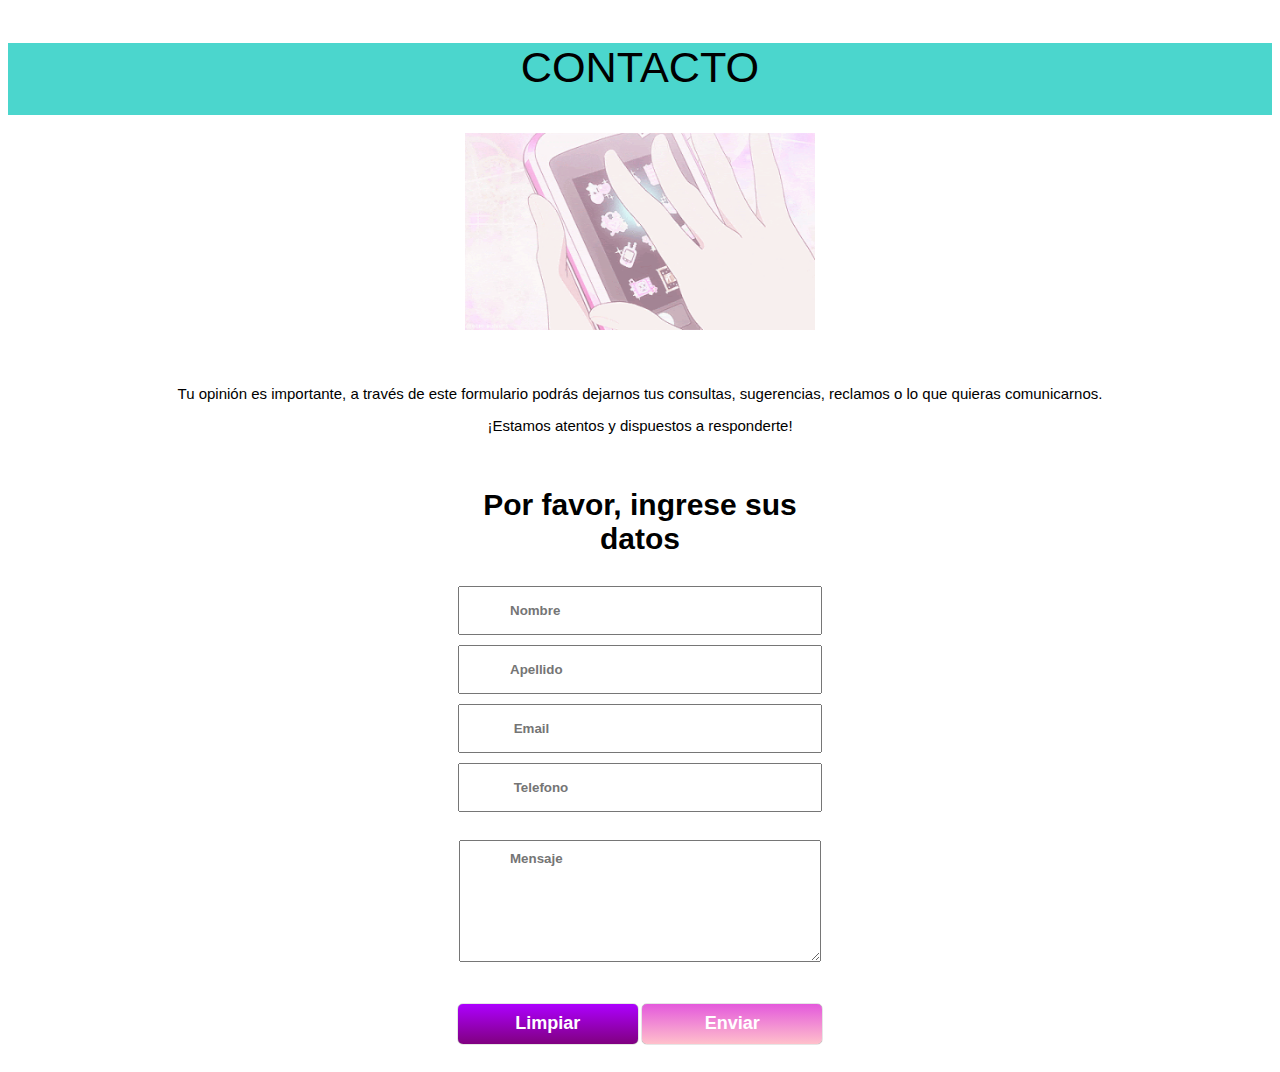
<file: contacto1.html>
<!DOCTYPE html>
<html lang="en">
<head>
  <meta charset="UTF-8">
  <meta http-equiv="X-UA-Compatible" content="IE=edge">
  <meta name="viewport" content="width=device-width, initial-scale=1.0">
  <link rel = "stylesheet" href="style/contactocss.css">
  <title>Document</title>
	<link rel="icon" href="img/logo.png">
</head>
<body>
	<div class="grid-block" style="background-color: #4BD6CD ; width: 100%; height: 8vh; " >
		
	<center><H2><p>  CONTACTO </p> </H2> </center>
			
	<br> </div>
		<br>
		<center> <img src="img/contacto2.gif" width="350"></center>
		<br>
		<br>

	 <div id="contenido" ><center> <p style="font-family:Arial; font-size:15px"> Tu opinión es importante, a través de este formulario podrás dejarnos tus consultas, sugerencias, reclamos o lo que quieras comunicarnos.</p></center></div>
	<center> <p style="font-family:Arial; font-size:15px"> ¡Estamos atentos y dispuestos a responderte!</p></center>
	<div style="text-align:center;padding:10px;">
  <div>
    <div class="contenedor-formulario">
      <header>
        <center> <p> <h1>Por favor, ingrese sus datos </h1> </center>
      </header>
      <form>
        <input class="campo-texto" id="nombre" type="text" name="nombre" placeholder="Nombre" maxlength="20" required="" />
        <input class="campo-texto" id="apellido" type="text" name="apellido" placeholder="Apellido" maxlength="20" required=""/>
        
        <input class="campo-texto" id="email" type="email" name="email" placeholder=" Email" maxlength="50" required="" />
		  <input class="campo-texto" id="telefono" type="text" name="telefono" placeholder=" Telefono" maxlength="50" required="" />
        <br>
		  <br>
        <textarea class="campo-texto" id="mensaje" rows="4" cols="30" required="" placeholder="Mensaje"></textarea>
		  <br>
		  <br>
        <input type="reset" value="Limpiar" class="borrar" />
        <input type="submit" value="Enviar" class="submit" />
        
      </form>
     
    </div>
  </div>
</div>
</body>
</html>
</file>
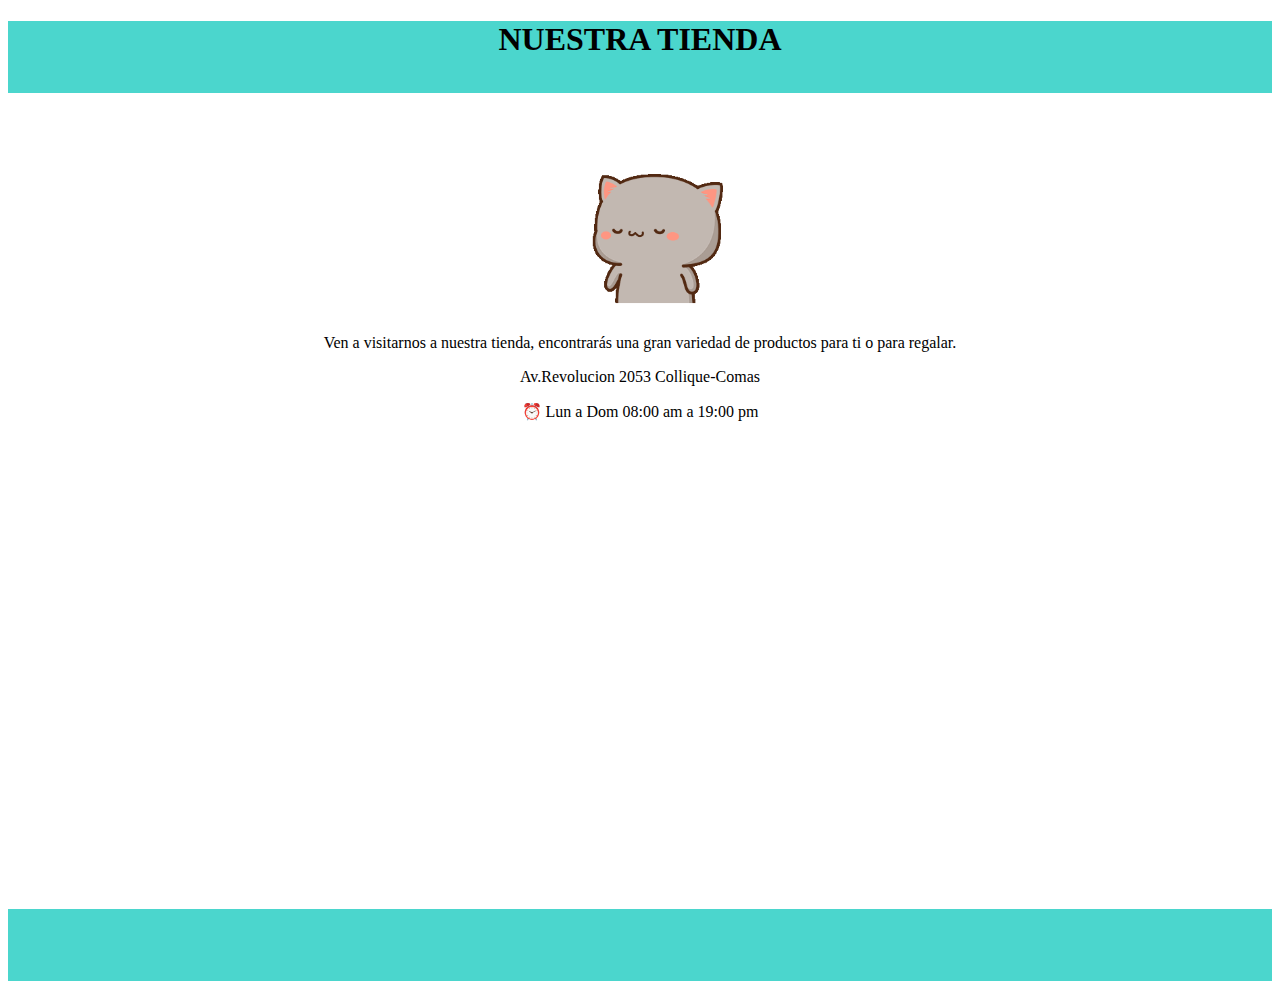
<file: map.html>
<!doctype html>
<html>
<head>
<meta charset="utf-8">
<title>reclamos</title>
</head>

<body>
<div class="grid-block" style="background-color: #4BD6CD ; width: 100%; height: 8vh; " >
	<font face="jokerman"><center><h1> NUESTRA TIENDA </h1></center></font>
	<br> </div>
		<br>
		<center> <img src="img/llegue.gif"   width="250"></center>
	<CENTER> <P> Ven a visitarnos a nuestra tienda, encontrarás una gran variedad de productos para ti o para regalar. </P></CENTER>
	<CENTER> <P> Av.Revolucion 2053 Collique-Comas </p></CENTER>
	<CENTER> <P> ⏰ Lun a Dom 08:00 am a 19:00 pm </p></CENTER>
 <CENTER> <iframe src="https://www.google.com/maps/embed?pb=!1m18!1m12!1m3!1d3903.8877794336213!2d-77.02646787313222!3d-11.912897515645!2m3!1f0!2f0!3f0!3m2!1i1024!2i768!4f13.1!3m3!1m2!1s0x9105d064b4c052bf%3A0x751a79a3e50559ba!2sAv.%20Revoluci%C3%B3n%202053%2C%20Comas%2015324!5e0!3m2!1ses!2spe!4v1657640236728!5m2!1ses!2spe" width="600" height="450" style="border:0;" allowfullscreen="" loading="lazy" referrerpolicy="no-referrer-when-downgrade"></iframe></CENTER>
<br>
<div class="grid-block" style="background-color: #4BD6CD ; width: 100%; height: 8vh; " >
</body>
</html>
</file>
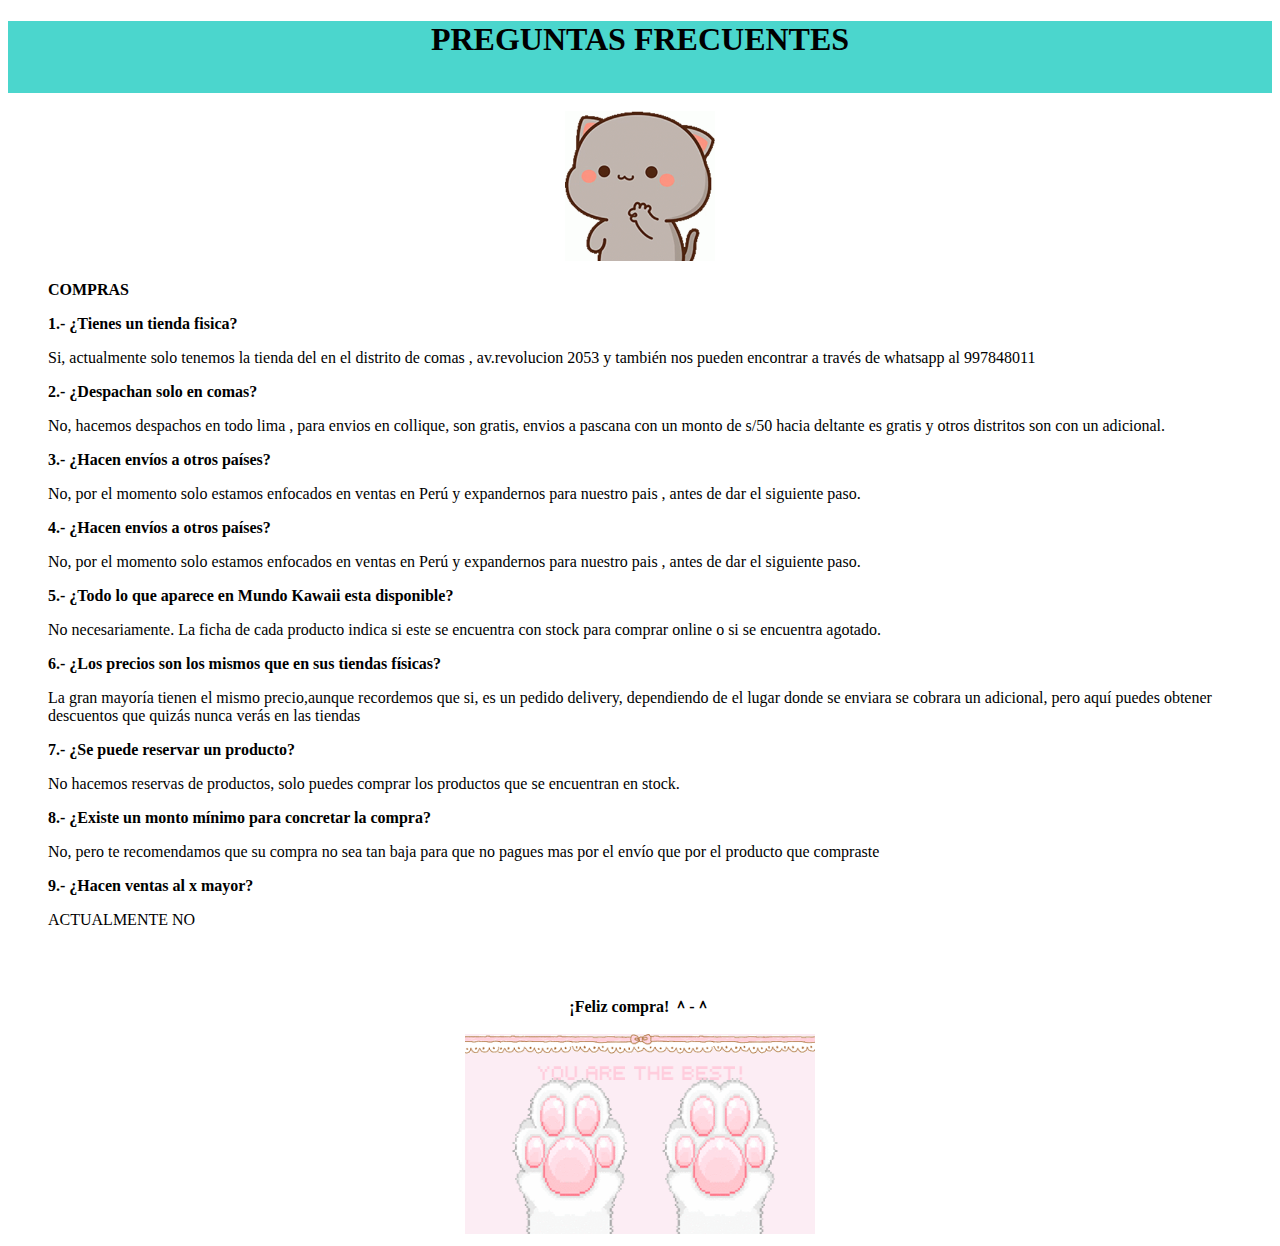
<file: preguntas.html>
<!doctype html>
<html>
<head>
<meta charset="utf-8">
<title>Documento sin título</title>
	<link rel="icon" href="img/logo.png">
</head>

<body>
	<div class="grid-block" style="background-color: #4BD6CD ; width: 100%; height: 8vh; " >
<font face="jokerman"><center><h1> 	PREGUNTAS FRECUENTES</h1></center></font>
<br> </div>
	<br>
		<center> <img src="img/pregunta.gif"   width="150"></center>
  
	<ul>
			<b><p>COMPRAS</p></b>
			<b><p>1.- ¿Tienes un tienda fisica?</p></b>
			<p>Si, actualmente solo tenemos la tienda del en el distrito de comas , av.revolucion 2053  y también nos pueden encontrar a través de whatsapp al 997848011 </p>
           	
			<b><p> 2.- ¿Despachan solo en comas? </p></b>

			<p>  No, hacemos despachos en todo lima , para envios en collique, son gratis, envios a pascana con un monto de s/50 hacia deltante es gratis y otros distritos son con un adicional. </p>
				
			<b><p> 3.- ¿Hacen envíos a otros países? </p></b>
			<p>No, por el momento solo estamos enfocados en ventas en Perú y expandernos para nuestro pais , antes de dar el siguiente paso. </p>

			<b><p>  4.- ¿Hacen envíos a otros países? </p></b>
			<p>No, por el momento solo estamos enfocados en ventas en Perú y expandernos para nuestro pais , antes de dar el siguiente paso. </p>

			<b><p> 5.- ¿Todo lo que aparece en Mundo Kawaii esta disponible?</p></b>
			<p>No necesariamente. La ficha de cada producto indica si este se encuentra con stock para comprar online o si se encuentra agotado.</p>
			
			<b><p> 6.- ¿Los precios son los mismos que en sus tiendas físicas?</p></b>
			<p>La gran mayoría tienen el mismo precio,aunque recordemos que si, es un pedido delivery, dependiendo de el lugar donde se enviara se cobrara un adicional,  pero aquí puedes obtener descuentos que quizás nunca verás en las tiendas </p>
			
			<b><p> 7.- ¿Se puede reservar un producto? </p></b>
			<p>No hacemos reservas de productos, solo puedes comprar los productos que se encuentran en stock.</p>

			<b><p> 8.- ¿Existe un monto mínimo para concretar la compra? </p></b>
			<p>No, pero te recomendamos que su compra no sea tan baja para que no pagues mas por el envío que por el producto que compraste </p>

			<b><p> 9.- ¿Hacen ventas al x mayor? </p></b>
			<p>ACTUALMENTE NO</p>
			<br> 
			<br>
			
       	 </ul>
				
	<center> <b><p> ¡Feliz compra! ＾-＾</p></b> </center>
				  <center> <img src="img/best.gif"   width="350" height="200"></center>  
			
  
</body>
</html>
</file>
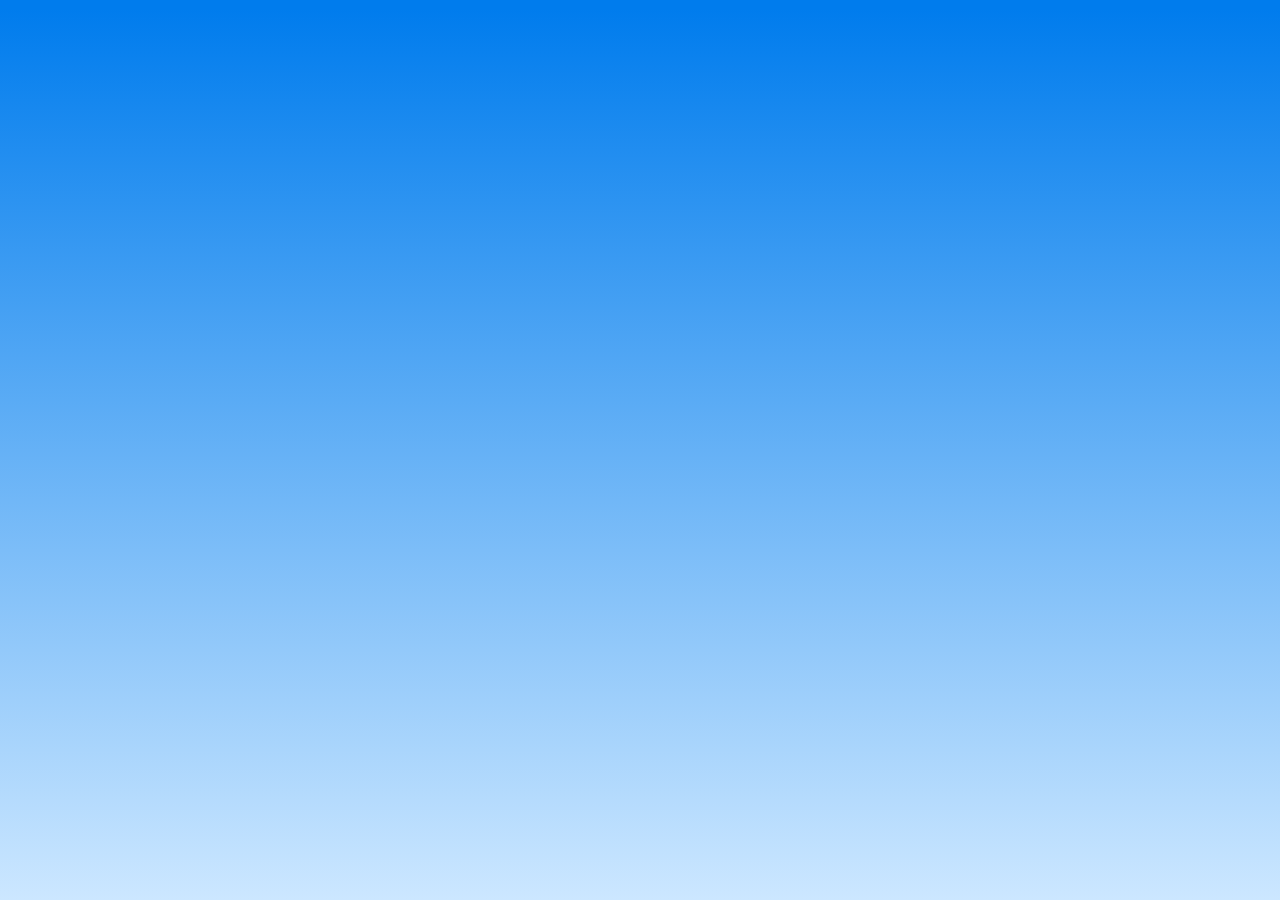
<file: publicidad.html>
<!DOCTYPE html>
<html lang="en">
<head>
    <meta charset="UTF-8">
    <meta http-equiv="X-UA-Compatible" content="IE=edge">
    <meta name="viewport" content="width=device-width, initial-scale=1.0">
    <title>Document</title>
    <link rel="stylesheet" href="style/publicidad.css"/>
    <javascript></javascript>
</head>
<body>
  <div class="container">
    <div id="cloud-intro"></div>
  </div>
  </body>
</html>
</file>
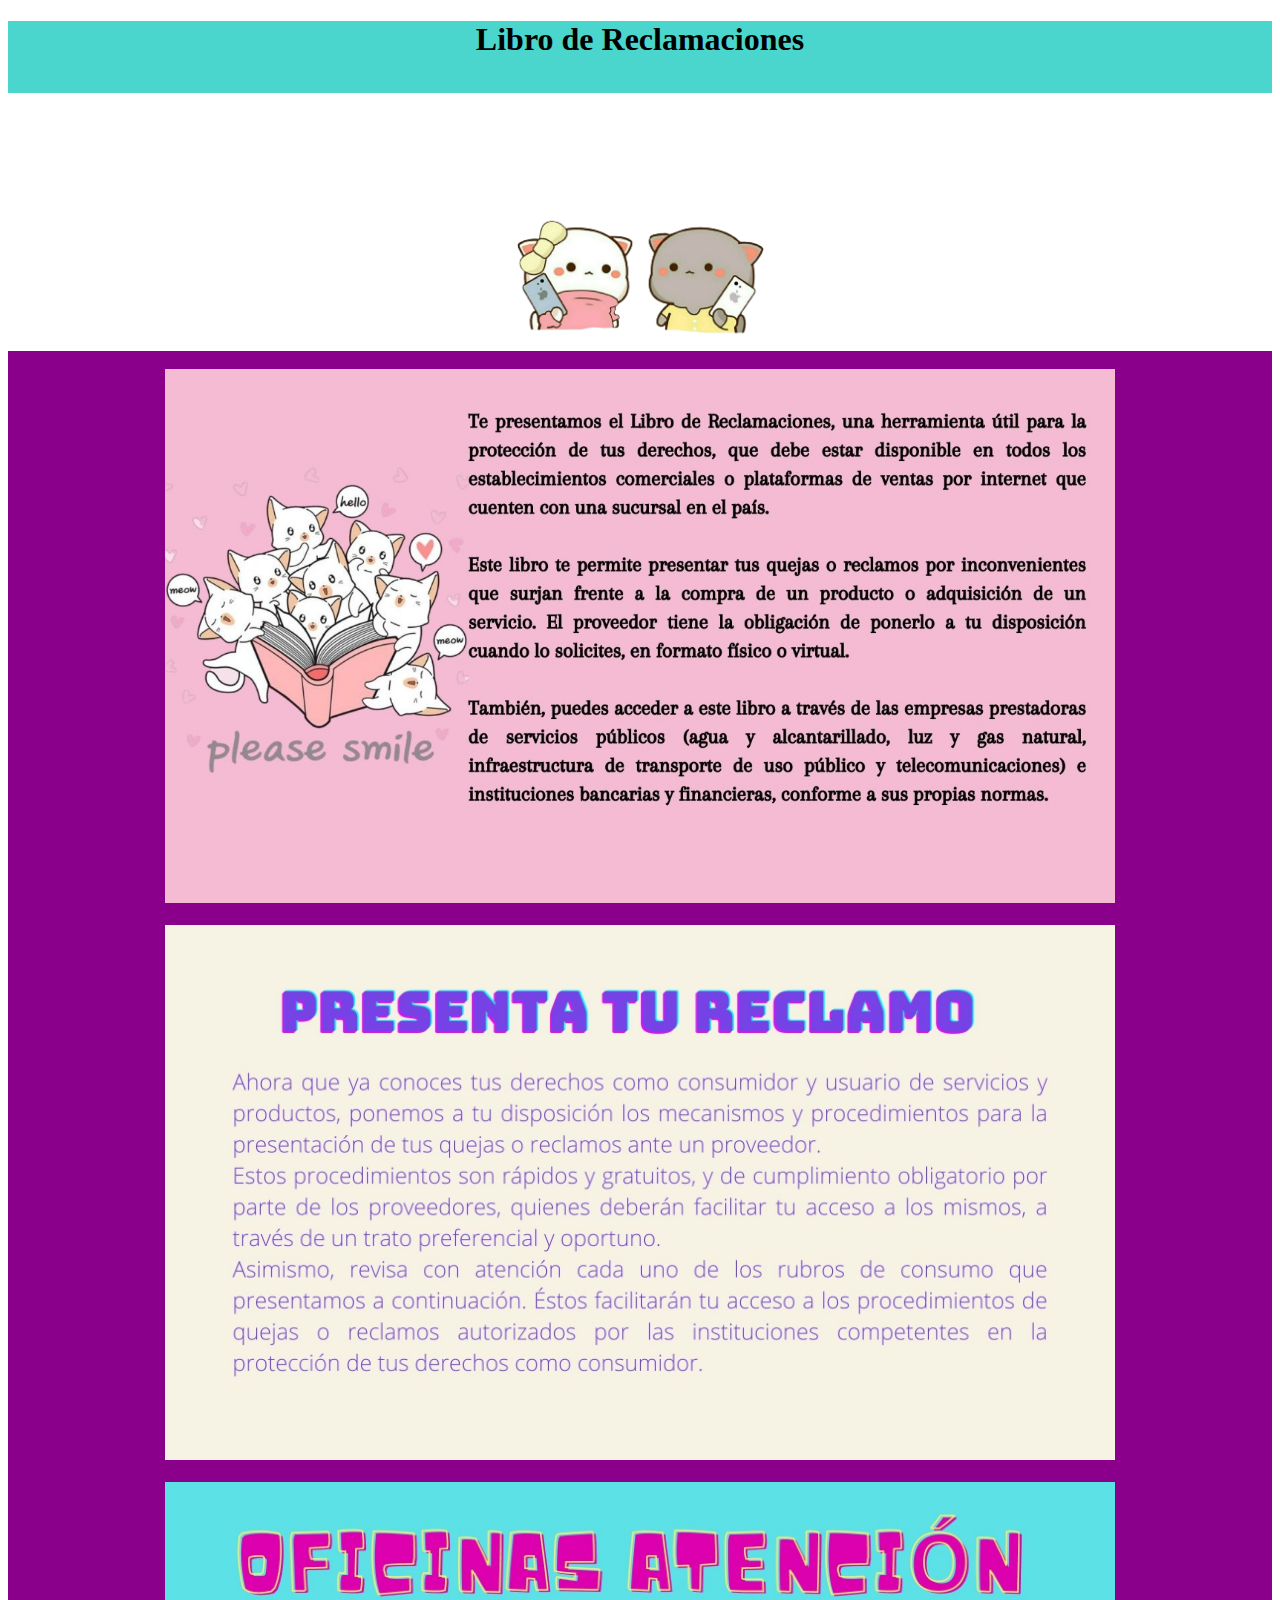
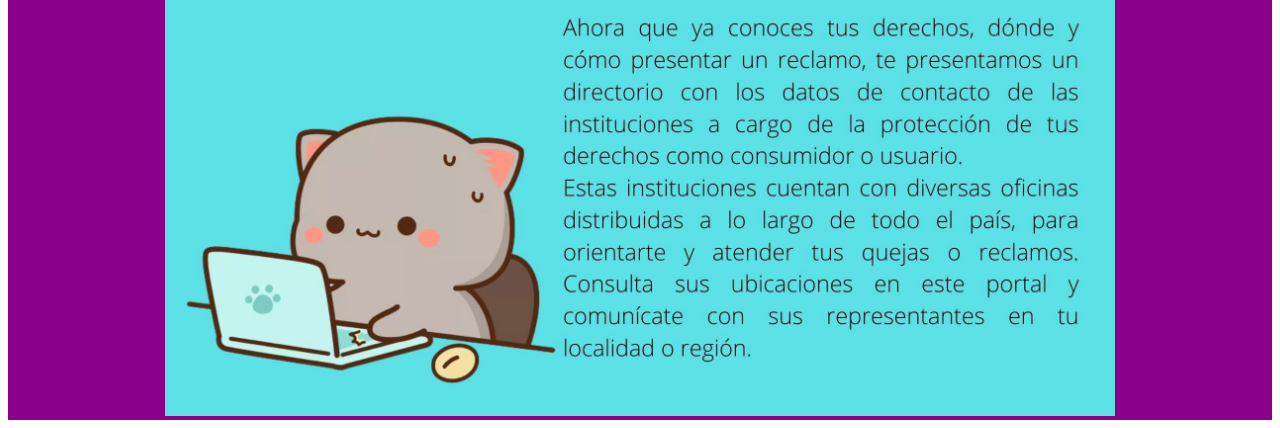
<file: reclam.html>
<!DOCTYPE html>
<html lang="en">
<head>
	<meta charset="UTF-8">
	<meta http-equiv="X-UA-Compatible" content="IE=edge">
	<meta name="viewport" content="width=device-width, initial-scale=1.0">
	<link rel="icon" href="img/logo.png">
	<title>Document</title>
</head>
<body>
	<body>
		<div class="grid-block" style="background-color: #4BD6CD ; width: 100%; height: 8vh; " >
			<font face="jokerman"><center><h1> Libro de Reclamaciones </h1></center></font>
			<br> </div>
				<br>
				<center> <img src="img/reclamacion.png"   width="250"></center>
				
				
		<div class="grid-block" style="background-color: #8B008B ; width: 100%; height: 350; " >
		<br>
		<center> <img src="img/dey.jpeg"   width="950"></center>
		
		<br>
		
		<center> <img src="img/marca.jpg"   width="950"></center>
		
		<br>
		
		<center> <img src="img/oficina.jpg"   width="950"></center>
		
		<div class="grid-block" style="background-color: #B6FCFB; width: 100%; height: 350; " >
		
		</body>	
</body>
</html>
</file>
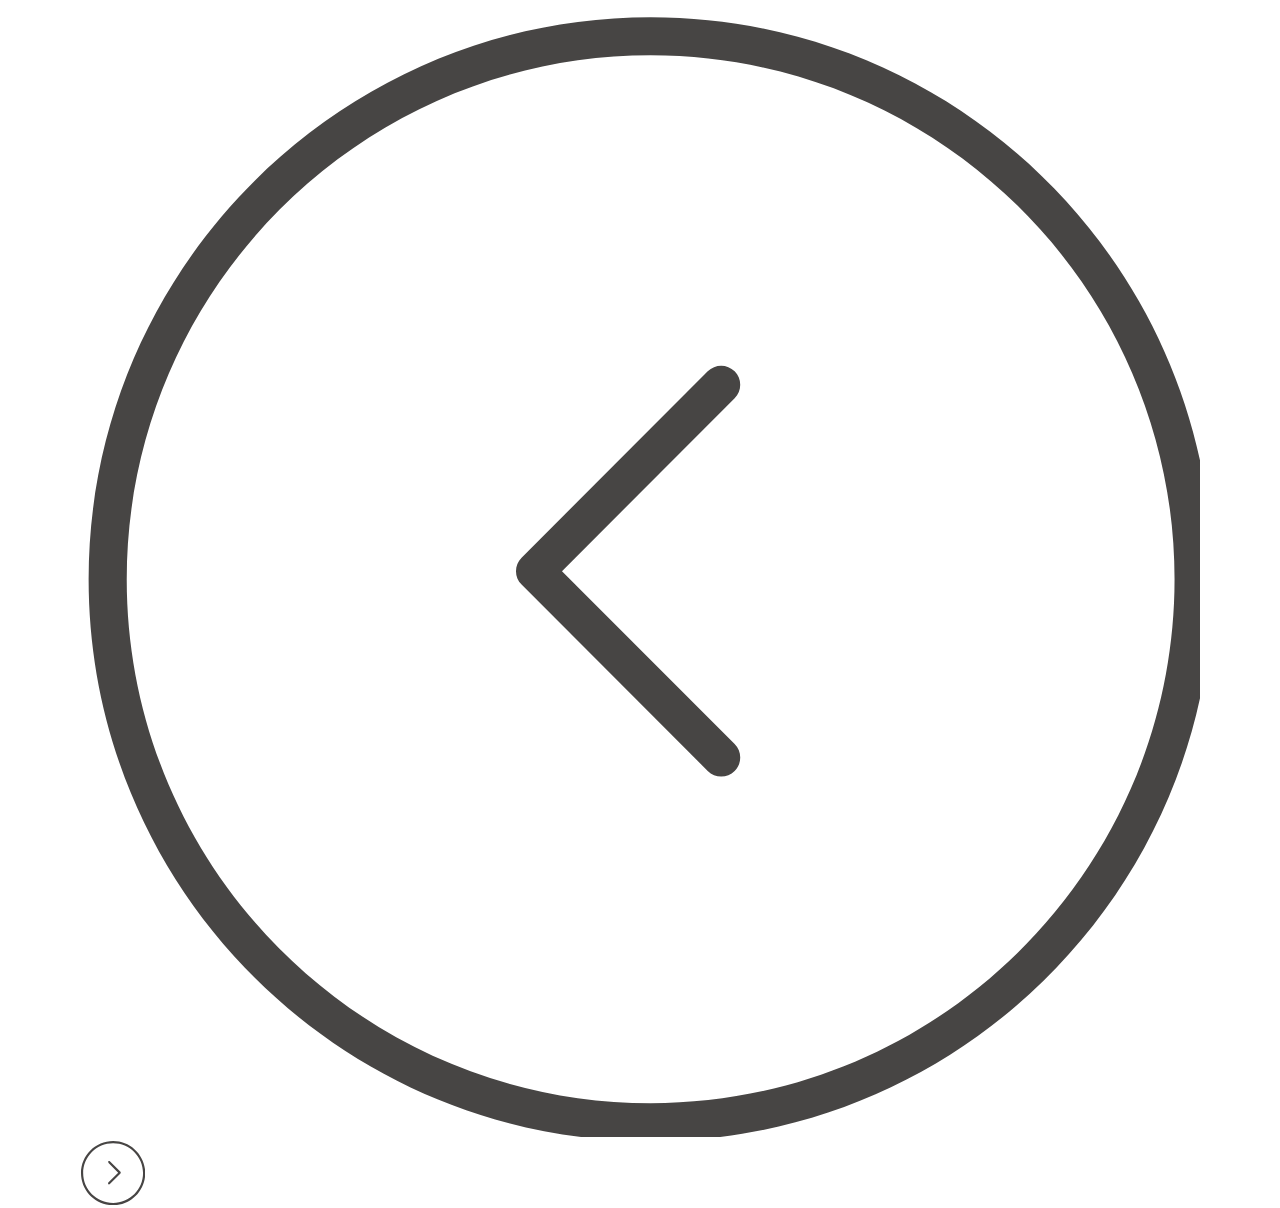
<file: slider.html>
<!DOCTYPE html>
<html lang="en">
<head>
    <meta charset="UTF-8">
    <meta http-equiv="X-UA-Compatible" content="IE=edge">
    <meta name="viewport" content="width=device-width, initial-scale=1.0">
    <link rel="stylesheet" href="style/slider.css"/>

    <title>Document</title>
</head>
<body>
    
    <div class="slider">
  <div class="slide_viewer">
    <div class="slide_group">
      <div class="slide">
      </div>
      <div class="slide">
      </div>
      <div class="slide">
      </div>
      <div class="slide">
      </div>
    </div>
  </div>
</div><!-- End // .slider -->

<div class="slide_buttons">
</div>

<div class="directional_nav">
  <div class="previous_btn" title="Previous">
    <svg version="1.1" xmlns="http://www.w3.org/2000/svg" xmlns:xlink="http://www.w3.org/1999/xlink" x="0px" y="0px" width="100%" height="100%x" viewBox="-11 -11.5 65 66">
      <g>
        <g>
          <path fill="#474544" d="M-10.5,22.118C-10.5,4.132,4.133-10.5,22.118-10.5S54.736,4.132,54.736,22.118
			c0,17.985-14.633,32.618-32.618,32.618S-10.5,40.103-10.5,22.118z M-8.288,22.118c0,16.766,13.639,30.406,30.406,30.406 c16.765,0,30.405-13.641,30.405-30.406c0-16.766-13.641-30.406-30.405-30.406C5.35-8.288-8.288,5.352-8.288,22.118z" />
          <path fill="#474544" d="M25.43,33.243L14.628,22.429c-0.433-0.432-0.433-1.132,0-1.564L25.43,10.051c0.432-0.432,1.132-0.432,1.563,0	c0.431,0.431,0.431,1.132,0,1.564L16.972,21.647l10.021,10.035c0.432,0.433,0.432,1.134,0,1.564	c-0.215,0.218-0.498,0.323-0.78,0.323C25.929,33.569,25.646,33.464,25.43,33.243z" />
        </g>
      </g>
    </svg>
  </div>
  <div class="next_btn" title="Next">
    <svg version="1.1" xmlns="http://www.w3.org/2000/svg" xmlns:xlink="http://www.w3.org/1999/xlink" x="0px" y="0px" width="65px" height="65px" viewBox="-11 -11.5 65 66">
      <g>
        <g>
          <path fill="#474544" d="M22.118,54.736C4.132,54.736-10.5,40.103-10.5,22.118C-10.5,4.132,4.132-10.5,22.118-10.5	c17.985,0,32.618,14.632,32.618,32.618C54.736,40.103,40.103,54.736,22.118,54.736z M22.118-8.288	c-16.765,0-30.406,13.64-30.406,30.406c0,16.766,13.641,30.406,30.406,30.406c16.768,0,30.406-13.641,30.406-30.406 C52.524,5.352,38.885-8.288,22.118-8.288z" />
          <path fill="#474544" d="M18.022,33.569c 0.282,0-0.566-0.105-0.781-0.323c-0.432-0.431-0.432-1.132,0-1.564l10.022-10.035 			L17.241,11.615c 0.431-0.432-0.431-1.133,0-1.564c0.432-0.432,1.132-0.432,1.564,0l10.803,10.814c0.433,0.432,0.433,1.132,0,1.564 L18.805,33.243C18.59,33.464,18.306,33.569,18.022,33.569z" />
        </g>
      </g>
    </svg>
  </div>
</div><!-- End // .directional_nav -->
<script src="https://ajax.googleapis.com/ajax/libs/jquery/2.1.3/jquery.min.js"></script>
    
</body>
</html>
</file>
<file: style/contactocss.css>
p {
  font-family: "Segoe IU", contacto;
}
p {
  font: 100% sans-serif;
}
p {
  font: condensed 180% sans-serif;
}
header h1 {
  text-align: center; /*CENTRAR EL TEXTO */
  font-size: 30px; /*TAMAÑO DE LETRA*/
  font-weight: bold; /*NEGRITAS*/
}

.contenedor-formulario {
  position: relative;
  margin: 10px auto; /*CENTRA EL FORMULARIO DE FORMA HORIZONTAL Y DA UN MARGEN SUPERIOR E INFERORO DE 30 PX*/
  width: 400px; /*DA UN ANCHO FIJO DE 400PX AL CONTENEDOR DEL FORMULARIO*/
}

form {
  text-align: center; /*ALINEANDO TODOS LOS ELEMENTOS AL CENTRO DEL FORMULARIO*/
}

.campo-texto {
  width: 300px; /*TAMAÑO DEL INPUT */
  height: 25px; /*ALTURA DEL INPUT*/
  padding: 10px; /*ESPACIO QUE DEJA ENTRE EL BORDE DEL INPUT Y LA LETRA ESCRITA DENTRO DEL INPUT*/
  padding-left: 50px; /*ESPACIO QUE SE DA AL LADO IZQUIERDO*/
  margin-top: 10px; /*MARGEN SUPERIOR CON RESPECTO DEL ELEMENTO QUE SE ENCUENTRE POR ENCIMA*/
  font-weight: bolder; /*NEGRITAS*/
  text-align: left; /*ALINEACION DEL TEXTO*/
}

textarea.campo-texto {
	height: 100px;
  /*ESTE CSS ACTUARA SOLO SOBRE LOS ELEMENTOS TEXTAREA QUE CONTENGAN LA CLASE CAMPO TEXTO, ESTO QUIERE DECIR QUE NO AFECTARA A LOS INPUT NI A NINGUN OTRO ELEMENTO MAS QUE A LOS TEXTAREA*/
  resize: vertical; /**/
}


.submit {
  width: 180px;
  margin-top: 20px;
  display: inline-block;
  height: 40px;
  font-weight: bold;
  font-size: 18px;
  cursor: pointer;
}

.borrar {
  width: 180px;
  margin-top: 20px;
  display: inline-block;
  height: 40px;
  font-weight: bold;
  font-size: 18px;
  cursor: pointer;
}

a {
  text-decoration: none;
  margin-top: 22px;
  display: inline-block;
}

a:hover {
  text-decoration: underline;
}

footer {
  height: 50px;
  text-align: center;
  line-height: 1.8;
}

footer span {
  display: inline-block;
  text-align: left;
  height: 40px;
  width: 210px;
  line-height: 40px;
  margin-top: 5px;
}
.boton {
  width: 150px;
  height: 40px;
  display: inline-block;
  font-weight: bold;
  font-size: 18px;
  cursor: pointer;
}

* {
  font-family: helvetica;
}


.submit {
  width: 180px;
  margin-top: 20px;
  display: inline-block;
  height: 40px;
  font-weight: bold;
  font-size: 18px;
  cursor: pointer;
}

.borrar {
  width: 180px;
  margin-top: 20px;
  display: inline-block;
  height: 40px;
  font-weight: bold;
  font-size: 18px;
  cursor: pointer;
}

a {
  text-decoration: none;
  margin-top: 22px;
  display: inline-block;
}

a:hover {
  text-decoration: underline;
}

footer {
  height: 50px;
  text-align: center;
  line-height: 1.8;
}

footer span {
  display: inline-block;
  text-align: left;
  height: 40px;
  width: 210px;
  line-height: 40px;
  margin-top: 5px;
}
.boton {
  width: 150px;
  height: 40px;
  display: inline-block;
  font-weight: bold;
  font-size: 18px;
  cursor: pointer;
}

* {
  font-family: helvetica;
}

.submit {
  width: 180px;
  margin-top: 20px;
  display: inline-block;
  height: 40px;
  font-weight: bold;
  font-size: 18px;
  cursor: pointer;
}

.borrar {
  width: 180px;
  margin-top: 20px;
  display: inline-block;
  height: 40px;
  font-weight: bold;
  font-size: 18px;
  cursor: pointer;
}

a {
  text-decoration: none;
  margin-top: 22px;
  display: inline-block;
}

a:hover {
  text-decoration: underline;
}

footer {
  height: 50px;
  text-align: center;
  line-height: 1.8;
}

footer span {
  display: inline-block;
  text-align: left;
  height: 40px;
  width: 210px;
  line-height: 40px;
  margin-top: 5px;
}
.boton {
	
  width: 150px;
height: 40px;
  display: inline-block;
  font-weight: bold;
  font-size: 18px;
  cursor: pointer;
}

* {
  font-family: helvetica;
}
.submit {
  border-radius: 5px;
  border: none;
  background: linear-gradient(#E459DC, pink);
  color: white;
  box-shadow: 0 0 1px black;
}


.borrar {
  border-radius: 5px;
  border: none;
  background: linear-gradient(#AD00FE, purple);
  color: white;
  box-shadow: 0 0 1px black;
}

.submit:hover {
  background: linear-gradient(green, #1f2);
  transition: all 0.4s ease-out;
}
.borrar:hover {
  background: linear-gradient(blue, #54f);
  transition: all 0.4s ease-out;
}


#nombre,
#apellido,
#usuario {
</file>
<file: style/publicidad.css>
html, body, .container{
	width: 100%;
	height: 100%;
	min-width: 500px;
	min-height: 500px;
	margin: 0;
	padding: 0;
	overflow: hidden;
  }
  .container{
	background-color: #007ced;
	  background: linear-gradient(to bottom, #007ced 1%,#cce7ff 100%);
  }
  #cloud-intro{
	position: relative;
	height: 100%;
	background: url(https://static.radulescu.me/examples/clouds/clouds1000.png);
	background: url(https://static.radulescu.me/examples/clouds/clouds1000.png) 0 200px,
				url(https://static.radulescu.me/examples/clouds/clouds1200_1.png) 0 300px,
				url(https://static.radulescu.me/examples/clouds/clouds1000_blur3.png) 100px 250px;
	  animation: wind 20s linear infinite;
  }
  @keyframes wind{
	0% {
	  background-position: 0 200px, 0 300px, 100px 250px;
	}
	100% {
	  background-position: 1000px 200px, 1200px 300px, 1100px 250px;
	}
  
  }
</file>
<file: style/slider.css>
html,
body,
div,
object,
iframe,
h1,
h2,
h3,
h4,
h5,
h6,
p,
blockquote,
pre,
a,
abbr,
acronym,
address,
big,
cite,
code,
del,
dfn,
em,
img,
ins,
kbd,
q,
s,
samp,
small,
strike,
strong,
sub,
sup,
tt,
var,
b,
u,
i,
center,
dl,
dt,
dd,
ol,
ul,
li,
fieldset,
form,
label,
legend,
table,
caption,
tr,
th,
td,
article,
aside,
canvas,
details,
embed,
audio,
video {
  margin: 0;
  padding: 0;
  border: 0;
  font-size: 100%;
  font: inherit;
  vertical-align: baseline;
}
body {
  line-height: 1;
}
ol,
ul {
  list-style: none;
}
table {
  border-collapse: collapse;
  border-spacing: 0;
}
caption,
th,
td {
  text-align: left;
  font-weight: normal;
  vertical-align: middle;
}
q,
blockquote {
  quotes: none;
}
q:before,
q:after,
blockquote:before,
blockquote:after {
  content: "";
  content: none;
}
a img {
  border: none;
}
article {
  display: block;
}

h1,
h2,
h3,
h4,
h5,
h6 {
  font-weight: bold;
  font-size: 16px;
  margin: 12px 0;
}
span {
 
  font-size: 26px;
  font-weight: normal;
  color:blue;
}
#slider {
  text-align: center;
}
h2 {
  margin: 40px 0 25px;
  border-bottom: 1px solid #bbb;
  padding: 0 0 10px;
}
p {
  margin: 20px 0 16px;
}
strong {
  font-weight: bold;
}
label,
a {
  color: brown;
  cursor: pointer;
  text-decoration: none;
  font-style: italic;
}
label:hover,
a:hover {
  color: #ddd !important;
}
* {
  -moz-box-sizing: border-box;
  -webkit-box-sizing: border-box;
  box-sizing: border-box;
}
label,
#active,
img {
  -moz-user-select: none;
  -webkit-user-select: none;
}
.catch {
  display: block;
  height: 0;
  overflow: hidden;
}
#slider {
  margin: 0 auto;
}
input {
  display: none;
}
#slide1:checked ~ #slides .inner {
  margin-left: 0;
}
#slide2:checked ~ #slides .inner {
  margin-left: -100%;
}
#slide3:checked ~ #slides .inner {
  margin-left: -200%;
}
#slide4:checked ~ #slides .inner {
  margin-left: -300%;
}
#slide5:checked ~ #slides .inner {
  margin-left: -400%;
}
#container {
  width: 100%;
  overflow: hidden;
}
article img {
  width: 100%;
}
#slides .inner {
  width: 500%;
  line-height: 0;
}
#slides article {
  width: 20%;
  float: left;
}
#commands {
  margin: -25% 0 0 0;
  width: 100%;
  height: 50px;
}
#commands label {
  display: none;
  width: 80px;
  height: 80px;
  opacity: 0.5;
}
#commands label:hover {
  opacity: 0.8;
}
#active {
  position: relative;
  z-index: 5;
  margin: 16% 0 0;
  text-align: center;
}
#active label {
  -webkit-border-radius: 5px;
  -moz-border-radius: 5px;
  border-radius: 5px;
  display: inline-block;
  width: 10px;
  height: 10px;
  background: #bbb;
}
#active label:hover {
  background: #333;
  border-color: #777 !important;
}
#slide1:checked ~ #commands label:nth-child(2),
#slide2:checked ~ #commands label:nth-child(3),
#slide3:checked ~ #commands label:nth-child(4),
#slide4:checked ~ #commands label:nth-child(5),
#slide5:checked ~ #commands label:nth-child(1) {
  background: url("https://0.s3.envato.com/files/84450220/img/next.png")
    no-repeat;
  float: right;
  margin: 0 12px 0 0;
  display: block;
}
#slide1:checked ~ #commands label:nth-child(5),
#slide2:checked ~ #commands label:nth-child(1),
#slide3:checked ~ #commands label:nth-child(2),
#slide4:checked ~ #commands label:nth-child(3),
#slide5:checked ~ #commands label:nth-child(4) {
  background: url("https://0.s3.envato.com/files/84450220/img/previous.png")
    no-repeat;
  float: left;
  margin: 0 0 0 -6px;
  display: block;
}
#slide1:checked ~ #active label:nth-child(1),
#slide2:checked ~ #active label:nth-child(2),
#slide3:checked ~ #active label:nth-child(3),
#slide4:checked ~ #active label:nth-child(4),
#slide5:checked ~ #active label:nth-child(5) {
  background: #000;
  opacity: 0.6;
  border-color: #fff !important;
  border: 2px solid #fff;
}
.caption {
  line-height: 20px;
  margin: 0 0 -150%;
  position: absolute;
  padding: 320px 12px;
  opacity: 0;
  color: #fff;
  text-transform: none;
  font-family: "Open Sans", Arial, Helvetica, sans-serif;
  text-align: left;
  font-size: 18px;
}
.caption bar {
  display: inline-block;
  padding: 10px;
  background: #000;
  border-radius: 3px 3px 3px 3px;
  -moz-border-radius: 3px 3px 3px 3px;
  -webkit-border-radius: 3px 3px 3px 3px;
  opacity: 0.7;
  filter: progid:DXImageTransform.Microsoft.Alpha(opacity=70);
}
#slides {
  position: relative;
  padding: 2px;
  border: 1px solid #ddd;
  margin: 45px 0 0;
  background: #fff;
  background: -webkit-linear-gradient(#fff, #fff 20%, #eee 80%, #ddd);
  background: -moz-linear-gradient(#fff, #fff 20%, #eee 80%, #ddd);
  background: -ms-linear-gradient(#fff, #fff 20%, #eee 80%, #ddd);
  background: -o-linear-gradient(#fff, #fff 20%, #eee 80%, #ddd);
  background: linear-gradient(#fff, #fff 20%, #eee 80%, #ddd);
  -webkit-border-radius: 2px 2px 2px 2px;
  -moz-border-radius: 2px 2px 2px 2px;
  border-radius: 2px 2px 2px 2px;
  -webkit-box-shadow: 0 0 3px rgba(0, 0, 0, 0.2);
  -moz-box-shadow: 0 0 3px rgba(0, 0, 0, 0.2);
  box-shadow: 0 0 3px rgba(0, 0, 0, 0.2);
}
#slides .inner {
  -webkit-transform: translateZ(0);
  -webkit-transition: all 800ms cubic-bezier(0.77, 0, 0.175, 1);
  -moz-transition: all 800ms cubic-bezier(0.77, 0, 0.175, 1);
  -ms-transition: all 800ms cubic-bezier(0.77, 0, 0.175, 1);
  -o-transition: all 800ms cubic-bezier(0.77, 0, 0.175, 1);
  transition: all 800ms cubic-bezier(0.77, 0, 0.175, 1);
  -webkit-transition-timing-function: cubic-bezier(0.77, 0, 0.175, 1);
  -moz-transition-timing-function: cubic-bezier(0.77, 0, 0.175, 1);
  -ms-transition-timing-function: cubic-bezier(0.77, 0, 0.175, 1);
  -o-transition-timing-function: cubic-bezier(0.77, 0, 0.175, 1);
  transition-timing-function: cubic-bezier(0.77, 0, 0.175, 1);
}
#slider {
  -webkit-transform: translateZ(0);
  -webkit-transition: all 0.5s ease-out;
  -moz-transition: all 0.5s ease-out;
  -o-transition: all 0.5s ease-out;
  transition: all 0.5s ease-out;
}
#commands label {
  -webkit-transform: translateZ(0);
  -webkit-transition: opacity 0.2s ease-out;
  -moz-transition: opacity 0.2s ease-out;
  -o-transition: opacity 0.2s ease-out;
  transition: opacity 0.2s ease-out;
}
#slide1:checked ~ #slides article:nth-child(1) .caption,
#slide2:checked ~ #slides article:nth-child(2) .caption,
#slide3:checked ~ #slides article:nth-child(3) .caption,
#slide4:checked ~ #slides article:nth-child(4) .caption,
#slide5:checked ~ #slides article:nth-child(5) .caption {
  opacity: 1;
  -webkit-transition: all 1s ease-out 0.6s;
  -moz-transition: all 1s ease-out 0.6s;
  -o-transition: all 1s ease-out 0.6s;
  transition: all 1s ease-out 0.6s;
}
#commands,
#commands label,
#slides,
#active,
#active label {
  -webkit-transform: translateZ(0);
  -webkit-transition: all 0.5s ease-out;
  -moz-transition: all 0.5s ease-out;
  -o-transition: all 0.5s ease-out;
  transition: all 0.5s ease-out;
}
#slider {
  max-width: 960px;
}
@media only screen and (max-width: 850px) and (min-width: 450px) {
  #slider #commands {
    margin: -25% 0 0 5%;
    width: 90%;
    height: 50px;
  }
  #slider #commands label {
    -moz-transform: scale(0.9);
    -webkit-transform: scale(0.9);
    -o-transform: scale(0.9);
    -ms-transform: scale(0.9);
    transform: scale(0.9);
  }
  #slider #slides .caption {
    padding: 280px 12px;
  }
  #slider #slides {
    padding: 2px 0;
    -webkit-border-radius: 0;
    -moz-border-radius: 0;
    border-radius: 0;
  }
  #slider #active {
    margin: 15% 0 0;
  }
}
@media only screen and (max-width: 450px) {
  #slider #commands {
    margin: -28% 0 0 1%;
    width: 100%;
    height: 70px;
  }
  #slider #active {
    margin: 12% 0 0;
  }
  #slider #slides {
    padding: 2px 0;
    -webkit-border-radius: 0;
    -moz-border-radius: 0;
    border-radius: 0;
  }
  #slider #slides .caption {
    opacity: 0 !important;
  }
  #slider #commands label {
    -moz-transform: scale(0.7);
    -webkit-transform: scale(0.7);
    -o-transform: scale(0.7);
    -ms-transform: scale(0.7);
    transform: scale(0.7);
  }
}
@media only screen and (min-width: 850px) {
  body {
    padding: 0 80px;
  }
}
</file>
